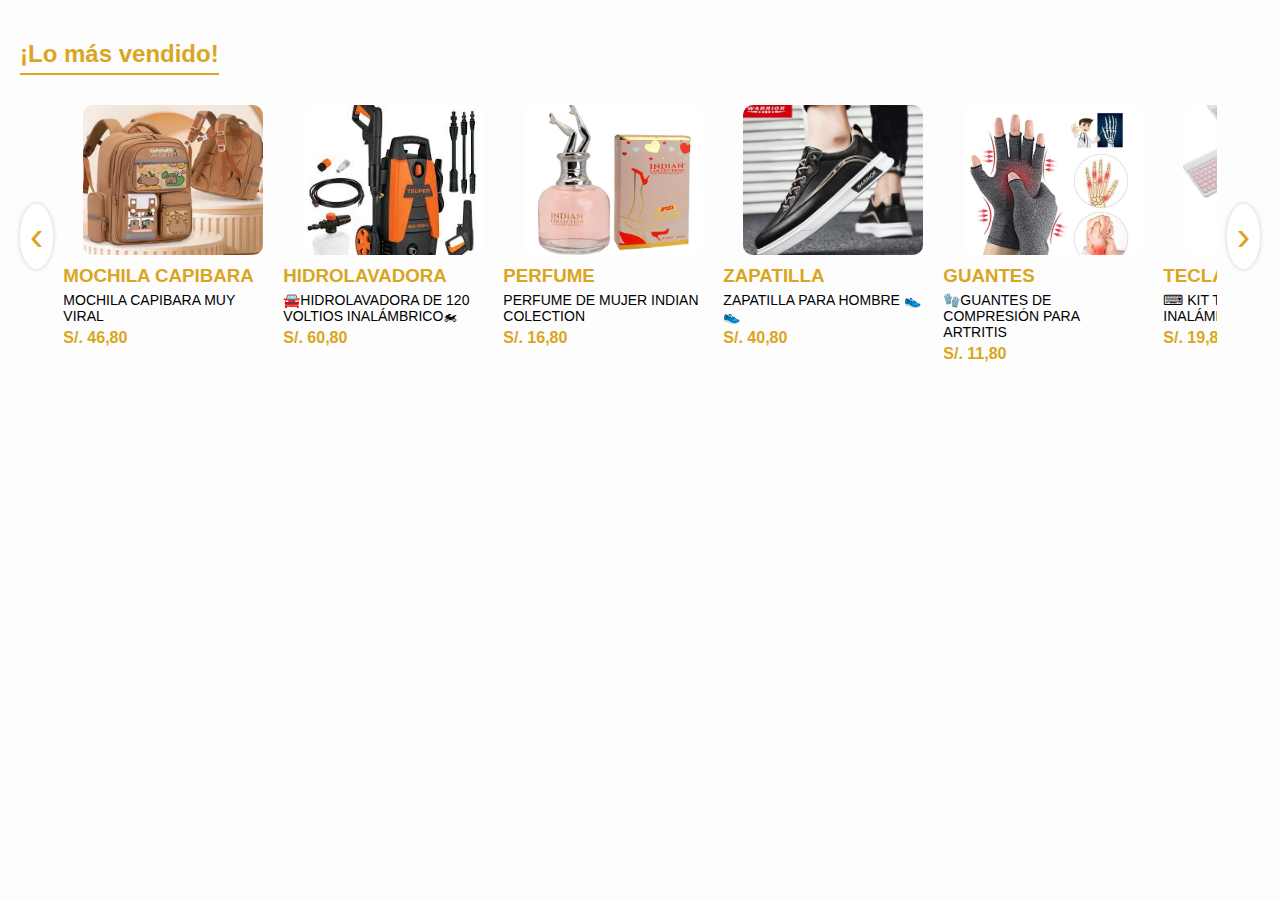
<file: index.html>
<!DOCTYPE html>
<html lang="es">
<head>
  <meta charset="UTF-8" />
  <meta name="viewport" content="width=device-width, initial-scale=1" />
  <title>J&A IMPORT</title>
  <link rel="stylesheet" href="css/estilo.css" />
</head>
<body>
  <section class="best-sellers">
    <h2><a href="mas-vendido.html">¡Lo más vendido!</a></h2>

    <div class="carousel-container">
      <a href="#product1" class="arrow arrow-left">&#8249;</a>

      <div class="scroll-container">
        <a href="detalle-producto.html" class="product-item" id="product1">
          <img src="img/capibara.jpg" alt="Producto 1" />
          <h3>MOCHILA CAPIBARA</h3>
          <p>MOCHILA CAPIBARA MUY VIRAL</p>
          <span class="price">S/. 46,80</span>
        </a>
        <a href="detalle-producto.html" class="product-item" id="product2">
          <img src="img/hidro.jpeg" alt="Producto 2" />
          <h3>HIDROLAVADORA</h3>
          <p>🚘HIDROLAVADORA DE 120 VOLTIOS INALÁMBRICO🏍</p>
          <span class="price">S/. 60,80</span>
        </a>
        <a href="detalle-producto.html" class="product-item" id="product3">
          <img src="img/PERFUME1.JPG" alt="Producto 3" />
          <h3>PERFUME</h3>
          <p>PERFUME DE MUJER INDIAN COLECTION</p>
          <span class="price">S/. 16,80</span>
        </a>
        <a href="detalle-producto.html" class="product-item" id="product4">
          <img src="img/ZAPA1.jpg" alt="Producto 4" />
          <h3>ZAPATILLA</h3>
          <p>ZAPATILLA PARA HOMBRE 👟👟</p>
          <span class="price">S/. 40,80</span>
        </a>
        <a href="detalle-producto.html" class="product-item" id="product5">
          <img src="img/GUANTES.jpg" alt="Producto 5" />
          <h3>GUANTES</h3>
          <p>🧤GUANTES DE COMPRESIÓN PARA ARTRITIS</p>
          <span class="price">S/. 11,80</span>
        </a>
        <a href="detalle-producto.html" class="product-item" id="product6">
          <img src="img/KIT1.jpg" alt="Producto 6" />
          <h3>TECLADO+MOUSE </h3>
          <p>⌨ KIT TECLADO+MOUSE INALÁMBRICO⌨</p>
          <span class="price">S/. 19,80</span>
        </a>
        <a href="detalle-producto.html" class="product-item" id="product7">
          <img src="img/LABIAL.jpg" alt="Producto 7" />
          <h3>LABIALES</h3>
          <p>SET DE 12 LABIALES LIP GLOSS MATTE HUDA BEAUTY</p>
          <span class="price">S/. 24,80</span>
        </a>
        <a href="detalle-producto.html" class="product-item" id="product8">
          <img src="img/BOLSO1.jpg" alt="Producto 8" />
          <h3>BOLSO</h3>
          <p>BOLSO IMPERMEABLE UNISEX</p>
          <span class="price">S/. 13,80</span>
        </a>
        <a href="detalle-producto.html" class="product-item" id="product9">
          <img src="img/TALADRO1.jpg" alt="Producto 9" />
          <h3>TALADRO MINI</h3>
          <p>MINI TALADRO INALAMBRICO-RECARGABLE 🛠</p>
          <span class="price">S/. 20,80</span>
        </a>
        <a href="detalle-producto.html" class="product-item" id="product10">
          <img src="img/CAPIBARA2.jpg" alt="Producto 10" />
          <h3>MOCHILA CAPIBARA 3 EN 1</h3>
          <p>MOCHILA CAPIBARA 3 EN 1 3D CON LUCES</p>
          <span class="price">S/. 55,80</span>
        </a>
      </div>

      <a href="#product10" class="arrow arrow-right">&#8250;</a>
    </div>
  </section>
</body>
</html>
</file>
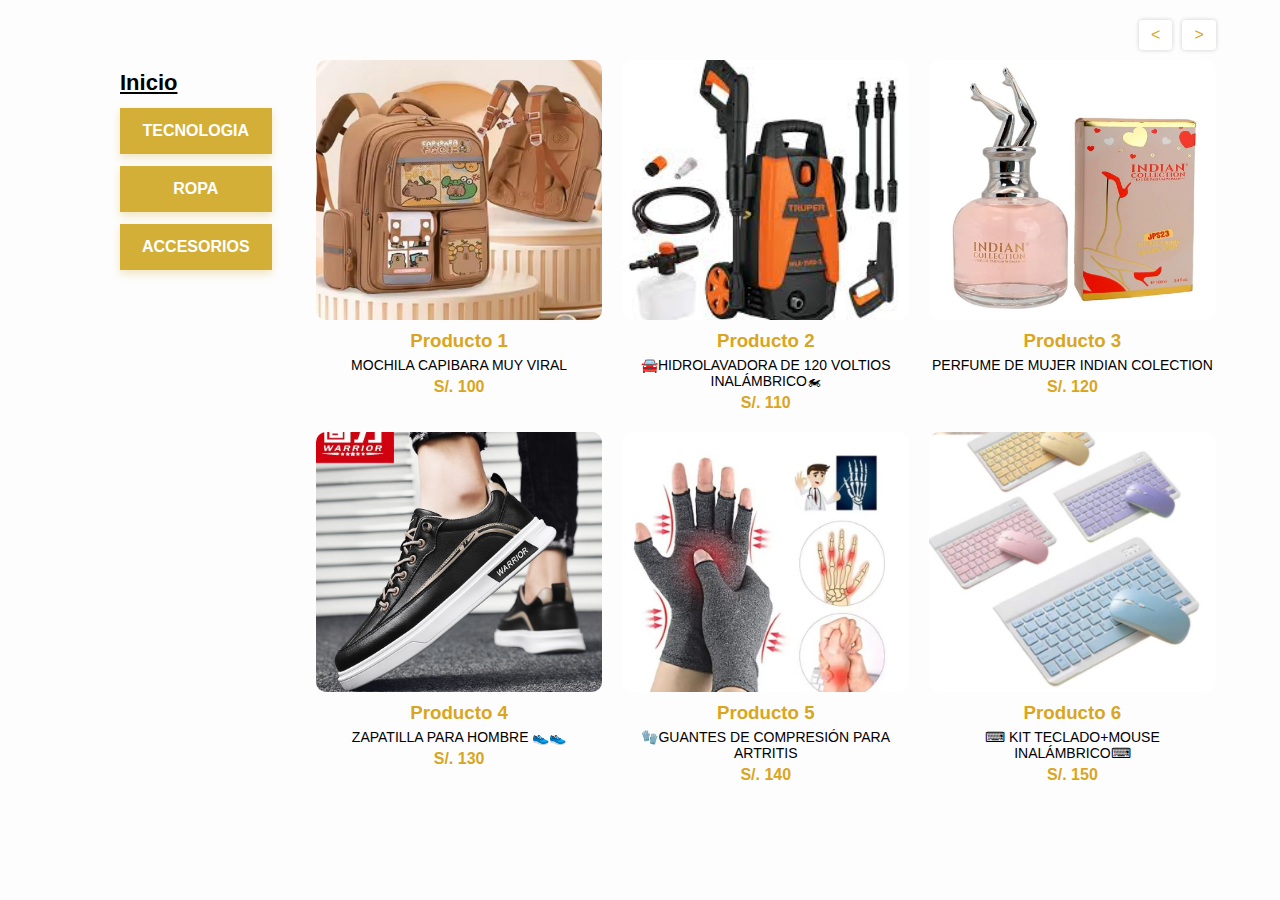
<file: mas-vendido.html>
<!DOCTYPE html>
<html lang="es">
<head>
  <meta charset="UTF-8" />
  <meta name="viewport" content="width=device-width, initial-scale=1" />
  <title>Más Vendidos</title>
    <link rel="stylesheet" href="css/mas-vendido.css" />
</head>
<body>
  <section class="main-container">

    <!-- Menú lateral -->
    <aside class="sidebar-menu">
      <nav>
        <a href="index.html" class="menu-button negro">Inicio</a>
        <a href="#" class="menu-button dorado">TECNOLOGIA</a>
        <a href="#" class="menu-button dorado">ROPA</a>
        <a href="#" class="menu-button dorado">ACCESORIOS</a>
      </nav>
    </aside>

    <!-- Radios ocultos para controlar páginas -->
    <input type="radio" id="pagina1-radio" name="pagina" checked hidden>
    <input type="radio" id="pagina2-radio" name="pagina" hidden>

    <!-- Galería de productos -->
    <section class="best-sellers">

      <div class="header-buttons">
        <label for="pagina1-radio" class="carousel-button">&lt;</label>
        <label for="pagina2-radio" class="carousel-button">&gt;</label>
      </div>

      <!-- Página 1 -->
      <div class="products-grid page" id="pagina1">
        <a href="#" class="product-item"><img src="img/capibara.jpg" alt=""><h3>Producto 1</h3><p>MOCHILA CAPIBARA MUY VIRAL</p><span class="price">S/. 100</span></a>
        <a href="#" class="product-item"><img src="img/hidro.jpeg" alt=""><h3>Producto 2</h3><p>🚘HIDROLAVADORA DE 120 VOLTIOS INALÁMBRICO🏍</p><span class="price">S/. 110</span></a>
        <a href="#" class="product-item"><img src="img/PERFUME1.JPG" alt=""><h3>Producto 3</h3><p>PERFUME DE MUJER INDIAN COLECTION</p><span class="price">S/. 120</span></a>
        <a href="#" class="product-item"><img src="img/ZAPA1.jpg" alt=""><h3>Producto 4</h3><p>ZAPATILLA PARA HOMBRE 👟👟</p><span class="price">S/. 130</span></a>
        <a href="#" class="product-item"><img src="img/GUANTES.jpg" alt=""><h3>Producto 5</h3><p>🧤GUANTES DE COMPRESIÓN PARA ARTRITIS</p><span class="price">S/. 140</span></a>
        <a href="#" class="product-item"><img src="img/KIT1.jpg" alt=""><h3>Producto 6</h3><p>⌨ KIT TECLADO+MOUSE INALÁMBRICO⌨</p><span class="price">S/. 150</span></a>
      </div>

      <!-- Página 2 -->
      <div class="products-grid page" id="pagina2">
        <a href="#" class="product-item"><img src="img/LABIAL.jpg" alt=""><h3>Producto 7</h3><p>SET DE 12 LABIALES LIP GLOSS MATTE HUDA BEAUTY</p><span class="price">S/. 160</span></a>
        <a href="#" class="product-item"><img src="img/BOLSO1.jpg" alt=""><h3>Producto 8</h3><p>BOLSO IMPERMEABLE UNISEX</p><span class="price">S/. 170</span></a>
        <a href="#" class="product-item"><img src="img/TALADRO1.jpg" alt=""><h3>Producto 9</h3><p>MINI TALADRO INALAMBRICO-RECARGABLE 🛠</p><span class="price">S/. 180</span></a>
        <a href="#" class="product-item"><img src="img/CAPIBARA2.jpg" alt=""><h3>Producto 10</h3><p>MOCHILA CAPIBARA 3 EN 1 3D CON LUCES</p><span class="price">S/. 190</span></a>
        <a href="#" class="product-item"><img src="img/PULSERACAPI.jpg" alt=""><h3>Producto 11</h3><p>LAMPARA DE NOCHE DE TULIPAN CON FORMA DE CONCHA</p><span class="price">S/. 200</span></a>
        <a href="#" class="product-item"><img src="img/LAMPARA1.jpg" alt=""><h3>Producto 12</h3><p>BRASALETE DE CAPIBARA</p><span class="price">S/. 210</span></a>
      </div>

    </section>
  </section>
</body>
</html>
</file>
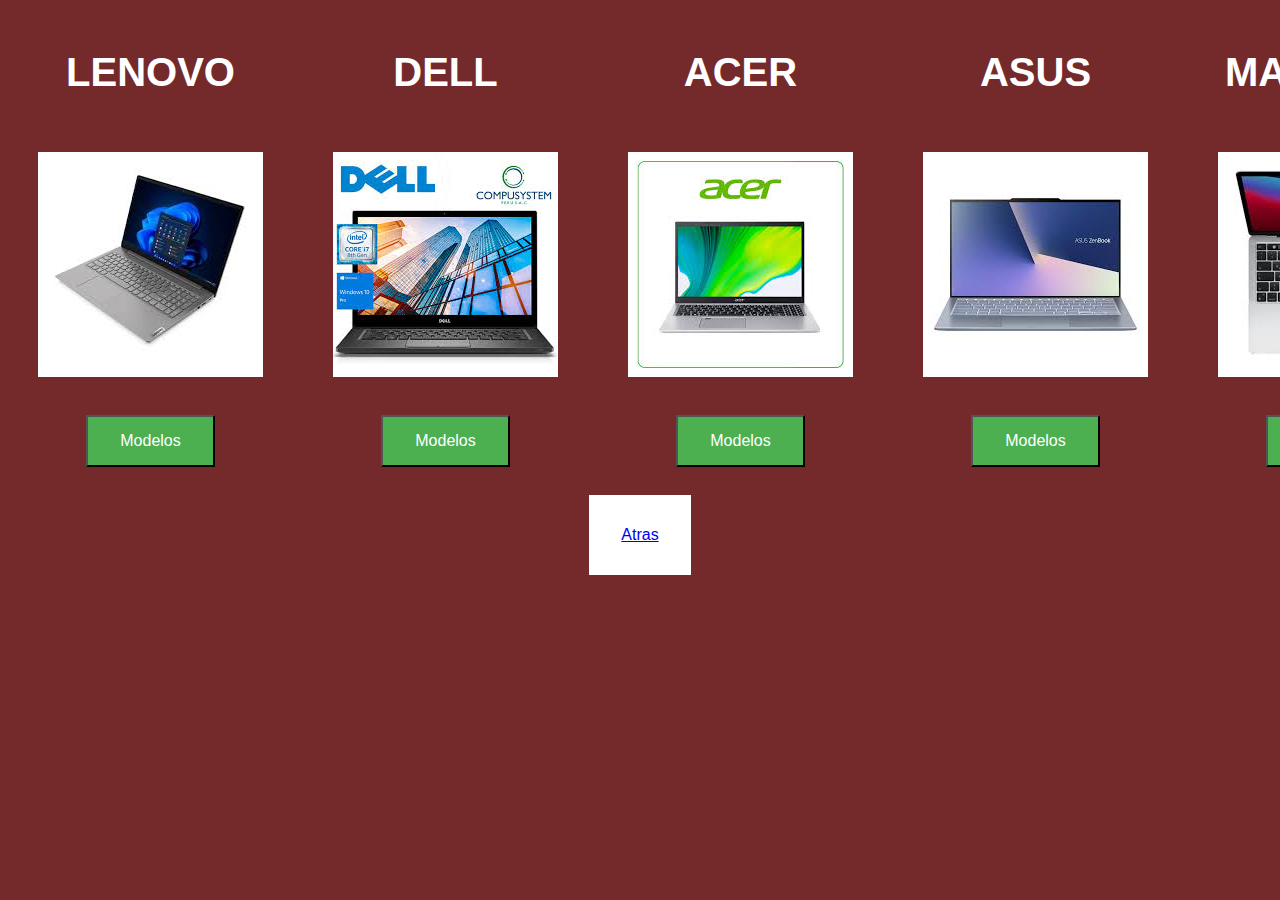
<file: pc.html>
<!DOCTYPE html>
<html lang="en">
<head>
    <meta charset="UTF-8">
    <meta name="viewport" content="width=device-width, initial-scale=1.0">
    <title>Document</title>
</head>
<style>

    h1 {
        color: #fff;
        text-align: center;
        font-size: 2.5em;
        margin-top: 20px;
    }
    body {
        background-color: #742a2a;
        font-family: Arial, sans-serif;
        color: #333;
    }
    th, td {
  padding-top: 10px;
  padding-bottom: 20px;
  padding-left: 30px;
  padding-right: 40px;
}
    th {
        background-color: #742a2a;
        color: white;
        text-align: center;
    }
    td {
        background-color: #f2f2f2;
        text-align: center;
    }
    table {
        width: 100%;
        border-collapse: collapse;
        margin-top: 20px;
    }
    button {
        background-color: #4CAF50; 
        color: white;
        padding: 15px 32px;
        text-align: center;
        text-decoration: none;
        display: inline-block;
        font-size: 16px;
        margin: 4px 2px;
        cursor: pointer;
    }
    #b {
        background-color: white; 
        border: none;
        color: white;
        padding: 15px 32px;
        text-align: center;
        text-decoration: none;
        display: inline-block;
        font-size: 16px;
        margin: 4px 2px;
        cursor: pointer;
    }
</style>
<body>
    <table>
    <tr>
    <th><h1>LENOVO</h1></th>
    <th><h1>DELL</h1></th>
    <th><h1>ACER</h1></th>
    <th><h1>ASUS</h1></th>
    <th><h1>MACBOOK</h1></th>
    </tr>
    <tr>
    <th><img src="lenovo.jpg" alt=""></th>
    <th><img src="dell.jpg" alt=""></th>
    <th><img src="acer.jpg" alt=""></th>
    <th><img src="asus.jpg" alt=""></th>
    <th><img src="mack.jpg" alt=""></th>
    </tr>
     <tr>
    <th><button>Modelos</button></th>
    <th><button>Modelos</button></th>
    <th><button>Modelos</button></th>
    <th><button>Modelos</button></th>
    <th><button>Modelos</button></th>
    </tr>
   
</table>
 <center><button id="b"><a href="index.html"><p>Atras</p></a></button></center>
 
</body>
</html>
</file>
<file: css/estilo.css>
body {
  font-family: Arial, sans-serif;
  margin: 20px;
  background-color: #fdfdfd;
}

.best-sellers {
  position: relative;
}

.best-sellers h2 {
  font-size: 24px;
  margin-bottom: 20px;
  border-bottom: 2px solid goldenrod; /* Línea dorada debajo del título */
  padding-bottom: 5px;
  display: inline-block; /* La línea solo tan ancha como el texto */
  color: goldenrod;
  text-align: left;       /* título alineado a la izquierda */
}

.best-sellers h2 a {
  color: goldenrod;
  text-decoration: none;
}

.carousel-container {
  position: relative;
  display: flex;
  align-items: center;
  justify-content: space-between; /* Flechas a los extremos */
}

.scroll-container {
  display: flex;
  overflow-x: auto;
  scroll-behavior: smooth;
  gap: 20px;
  padding: 10px 0;
  scroll-snap-type: x mandatory;
  scrollbar-width: none; /* Firefox */
  flex: 1; /* Para que ocupe el espacio central */
  margin: 0 10px;
}

.scroll-container::-webkit-scrollbar {
  display: none; /* Chrome y otros WebKit */
}

.product-item {
  scroll-snap-align: start;
  flex: 0 0 auto;
  width: 200px;
  text-align: center;
  text-decoration: none;
  color: inherit;
  transition: transform 0.2s;
  outline: none; /* Eliminar borde foco */
}

.product-item:hover {
  transform: scale(1.05);
}

.product-item:focus {
  outline: none;
}

.product-item img {
  width: 100%;
  border-radius: 10px;
}

.product-item h3 {
  color: goldenrod;
  margin: 10px 0 5px;
}

.product-item p {
  color: #000;
  font-size: 14px;
  margin: 0 0 5px;
}

.product-item .price {
  color: goldenrod;
  font-weight: bold;
  font-size: 16px;
}

/* Flechas */
.arrow {
  font-size: 40px;
  color: goldenrod;
  text-decoration: none;
  padding: 10px;
  user-select: none;
  cursor: pointer;
  background-color: rgba(255 255 255 / 0.8);
  border-radius: 50%;
  box-shadow: 0 0 5px #ccc;
  transition: background-color 0.3s;
  display: flex;
  align-items: center;
  justify-content: center;
}

.arrow:hover {
  background-color: goldenrod;
  color: white;
}

.arrow-left {
  order: 0;
}

.arrow-right {
  order: 2;
}

.best-sellers h2 {
  font-size: 24px;
  margin-bottom: 20px;
  border-bottom: 2px solid goldenrod;
  padding-bottom: 5px;
  display: inline-block;  /* hace que la línea solo abarque el texto */
  color: goldenrod;
  text-align: left;       /* título alineado a la izquierda */
  /* quitar width 100% y margenes para que no se extienda */
}

.products-grid {
  display: grid;
  grid-template-columns: repeat(5, 1fr);
  gap: 20px;
  padding: 10px 0;
  max-width: 1100px;
  margin-left: 0;
  margin-right: 0;
}

.product-item {
  width: 200px;          /* ancho fijo para controlar */
  text-align: left;      /* texto alineado a la izquierda (opcional) */
  /* Si quieres el texto centrado, cambia a center */
}

.product-item img {
  display: block;
  margin-left: auto;     /* empuja la imagen a la derecha */
  margin-right: 0;
  max-width: 180px;
  height: 150px;
  object-fit: cover;
  border-radius: 10px;
}
</file>
<file: css/mas-vendido.css>
/* Estilos generales */
    html, body {
      font-family: Arial, sans-serif;
      margin: 0;
      background-color: #fdfdfd;
    }

    .main-container {
      display: flex;
      padding: 20px;
      align-items: flex-start;
      justify-content: center; /* Centra el contenido horizontalmente */
    }

    /* Menú lateral mejorado */
    .sidebar-menu {
      margin-left: 100px; /* más a la derecha */
      margin-top: 50px;  /* más abajo */
    }

    .sidebar-menu nav {
      display: flex;
      flex-direction: column;
      gap: 12px;
    }

    /* Primer enlace: solo texto negro, más grande y negrita */
    .sidebar-menu nav a:first-child {
      background: none !important;
      color: black !important;
      padding: 0 !important;
      font-weight: 900 !important;
      font-size: 22px;
      box-shadow: none !important;
      border-radius: 0 !important;
      border: none !important;
      cursor: pointer;
      transition: color 0.3s ease;
      display: inline-block;
      user-select: none;
    }

    .sidebar-menu nav a:first-child:hover {
      color: goldenrod;
    }

    /* Los demás enlaces: botón dorado suave, rectangulares sin bordes redondeados */
    .sidebar-menu nav a:not(:first-child) {
      background-color: #d4af37; /* dorado suave */
      color: white;
      padding: 12px 20px;
      text-align: center;
      text-decoration: none;
      font-weight: 700;
      border-radius: 0; /* sin bordes redondeados */
      box-shadow: 0 4px 8px rgba(212, 175, 55, 0.3);
      transition: all 0.3s ease;
      border: 2px solid transparent;
      font-size: 16px;
      display: inline-block;
      user-select: none;
    }

    .sidebar-menu nav a:not(:first-child):hover {
      background-color: #c9a637; /* un poco más oscuro al pasar el mouse */
      box-shadow: 0 6px 12px rgba(201, 166, 55, 0.7);
      cursor: pointer;
      color: white;
    }

    /* Sección de productos */
    .best-sellers {
      margin: 0 auto; /* Centra la sección */
      max-width: 900px; /* Más ancho para imágenes más grandes */
    }

    .header-buttons {
      margin-bottom: 10px;
      display: flex;
      justify-content: flex-end;
      gap: 10px;
    }

    .carousel-button {
      font-size: 16px;
      color: goldenrod;
      background-color: rgba(255, 255, 255, 0.9);
      border-radius: 4px;
      padding: 6px 12px;
      box-shadow: 0 0 4px #ccc;
      cursor: pointer;
      transition: background-color 0.3s;
      user-select: none;
    }

    .carousel-button:hover {
      background-color: goldenrod;
      color: white;
    }

    /* Productos grid */
    .products-grid {
      display: grid;
      grid-template-columns: repeat(3, 1fr);
      gap: 20px;
      max-width: 900px;
      justify-content: center; /* centra las columnas dentro del grid */
    }

    .product-item {
      text-align: center;
      text-decoration: none;
      color: inherit;
      transition: transform 0.2s;
    }

    .product-item:hover {
      transform: scale(1.05);
    }

    .product-item img {
      width: 100%;
      height: 260px; /* imágenes más grandes */
      object-fit: cover;
      border-radius: 10px;
      display: block;
      margin-left: auto;
      margin-right: auto; /* centra imagen */
    }

    .product-item h3 {
      color: goldenrod;
      margin: 10px 0 5px;
    }

    .product-item p {
      font-size: 14px;
      margin: 0 0 5px;
    }

    .price {
      color: goldenrod;
      font-weight: bold;
      font-size: 16px;
    }

    /* Páginas por defecto ocultas */
    .page {
      display: none;
    }

    /* Mostrar página 1 si radio está chequeado */
    #pagina1-radio:checked ~ .best-sellers #pagina1 {
      display: grid;
    }

    /* Mostrar página 2 si radio está chequeado */
    #pagina2-radio:checked ~ .best-sellers #pagina2 {
      display: grid;
    }
</file>
